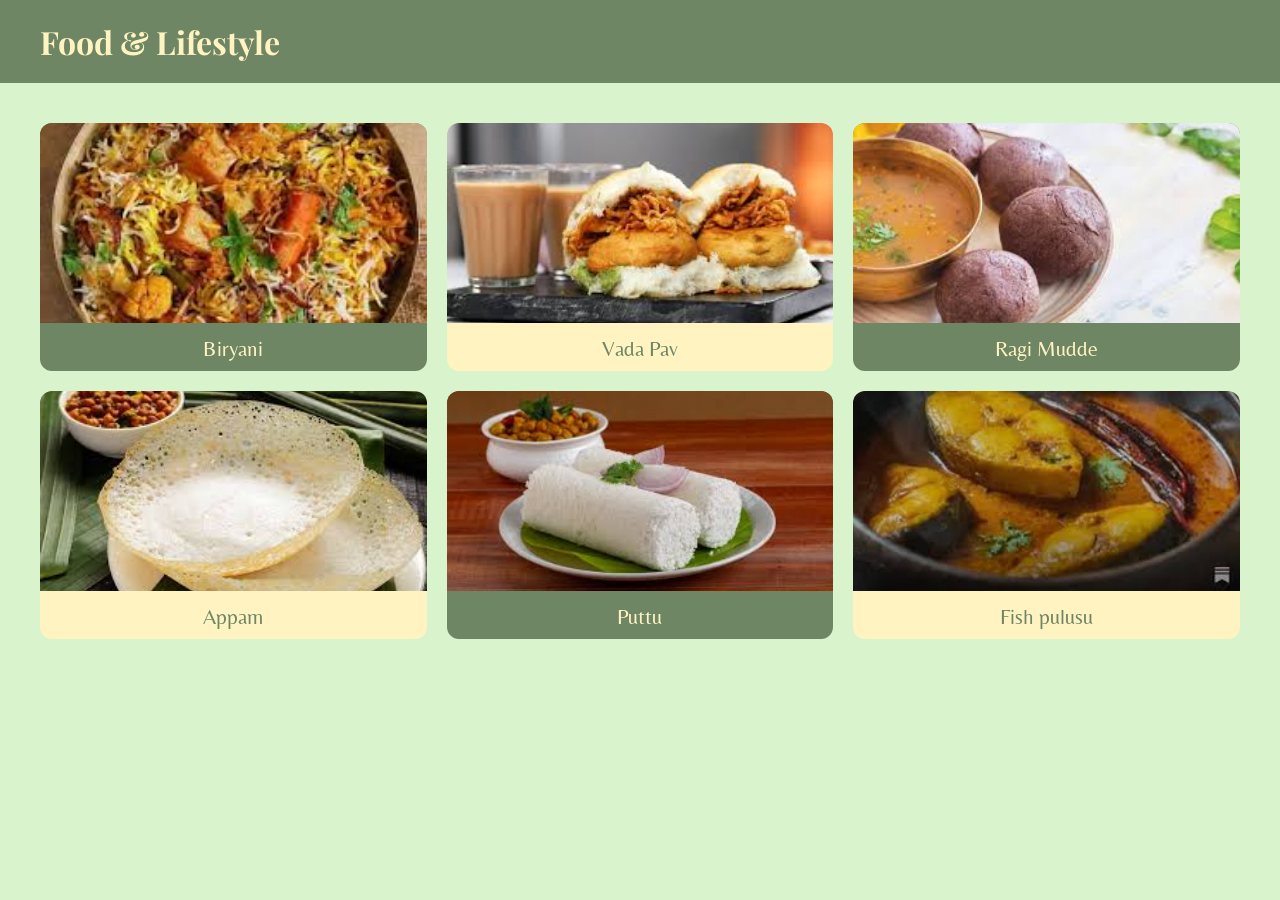
<file: index.html>
<!DOCTYPE html>
<html lang="en">
    <head>
        <meta charset="UTF-8">
        <meta name="viewport" content="width=device-width, initial-scale=1.0">
        <title>FOOD & LIFESTYLE</title>
        <link rel="stylesheet" href="style.css">
<link href="https://fonts.googleapis.com/css2?family=Playfair+Display:wght@700&family=Inter:wght@300;400;600&family=Belleza&display=swap" rel="stylesheet">    </head>
    <body>
        <header>
            <h1>Food & Lifestyle</h1>
        </header>   
        <div class="gallery">
            <a href="Biryani.html">
              <div class="card">
                  <img src="images/download.jpg" alt="image of biryani">
                  <p>Biryani</p>
              </div>
            </a>
            <a href="vadapav.html">
                <div class="card">
                    <img src="images/VADAPAV.jpg" alt="image of vadapav">
                    <p>Vada Pav</p>
                </div>
            </a>
            <a href="ragimudde.html">   
                <div class="card">
                 <img src="images/RAGIMUDDE.jpg" alt="image of ragi mudde">
                 <p>Ragi Mudde</p>
                </div>
             </a>
            <a href="appam.html">
                <div class="card">
                  <img src="images/APPAM.jpg" alt="image of appam">
                    <p>Appam</p>
             </div>
            </a>
            <a href="puttu.html">
                <div class="card">
                     <img src="images/PUTTU.jpg" alt="image of puttu">
                     <p>Puttu</p>
                </div>
           </a>
            <a href="fish.html">
                <div class="card">
                 <img src="images/FISHPULUSU.jpg" alt="image of fish pulusu">
                 <p>Fish pulusu</p>
             </div>
            </a>
        </div>
    </body>
</html>
</file>
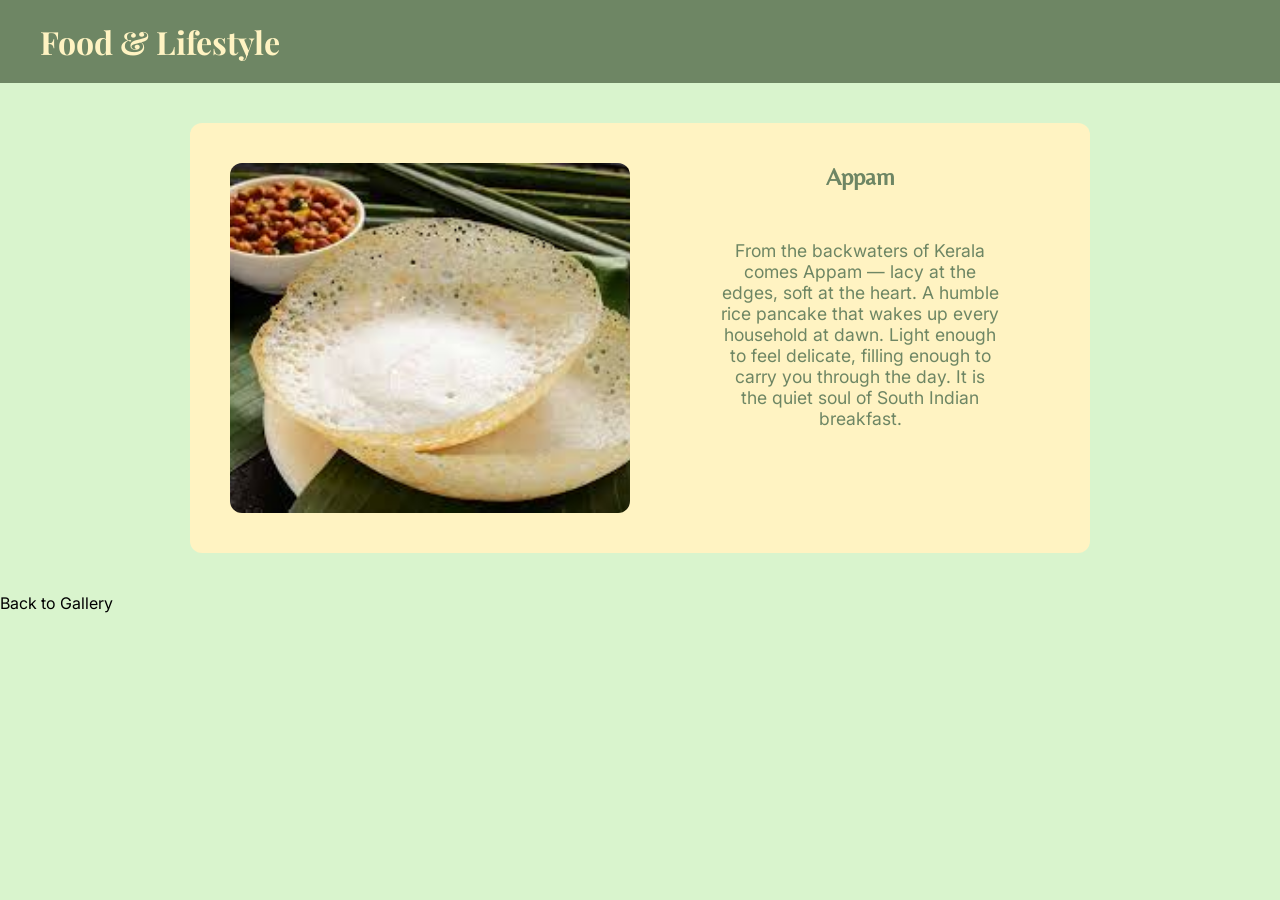
<file: appam.html>
<!DOCTYPE html>
<html lang="en">
    <head>
        <meta charset="UTF-8">
        <meta name ="viewport" content="width=device-width, initial-scale=1.0">
        <title>Appam</title>
        <link rel="stylesheet" href="style.css">
        <link href="https://fonts.googleapis.com/css2?family=Playfair+Display:wght@700&family=Inter:wght@300;400;600&family=Belleza&display=swap" rel="stylesheet">    
    </head>
    <body class="cream">
        <header>
           <h1>Food & Lifestyle</h1> 
        </header>
        <div class="detail-card">
            <img src="images/APPAM.jpg" alt="image of appam">
            <div class="detail-text"> 
            <h2>Appam</h2>
            <p>From the backwaters of Kerala comes Appam — lacy at the edges, soft at the heart. A humble rice pancake that wakes up every household at dawn. Light enough to feel delicate, filling enough to carry you through the day. It is the quiet soul of South Indian breakfast. </p>
        </div>
        </div>
        <a href="index.html">Back to Gallery</a>
    </body>
</html>
</file>
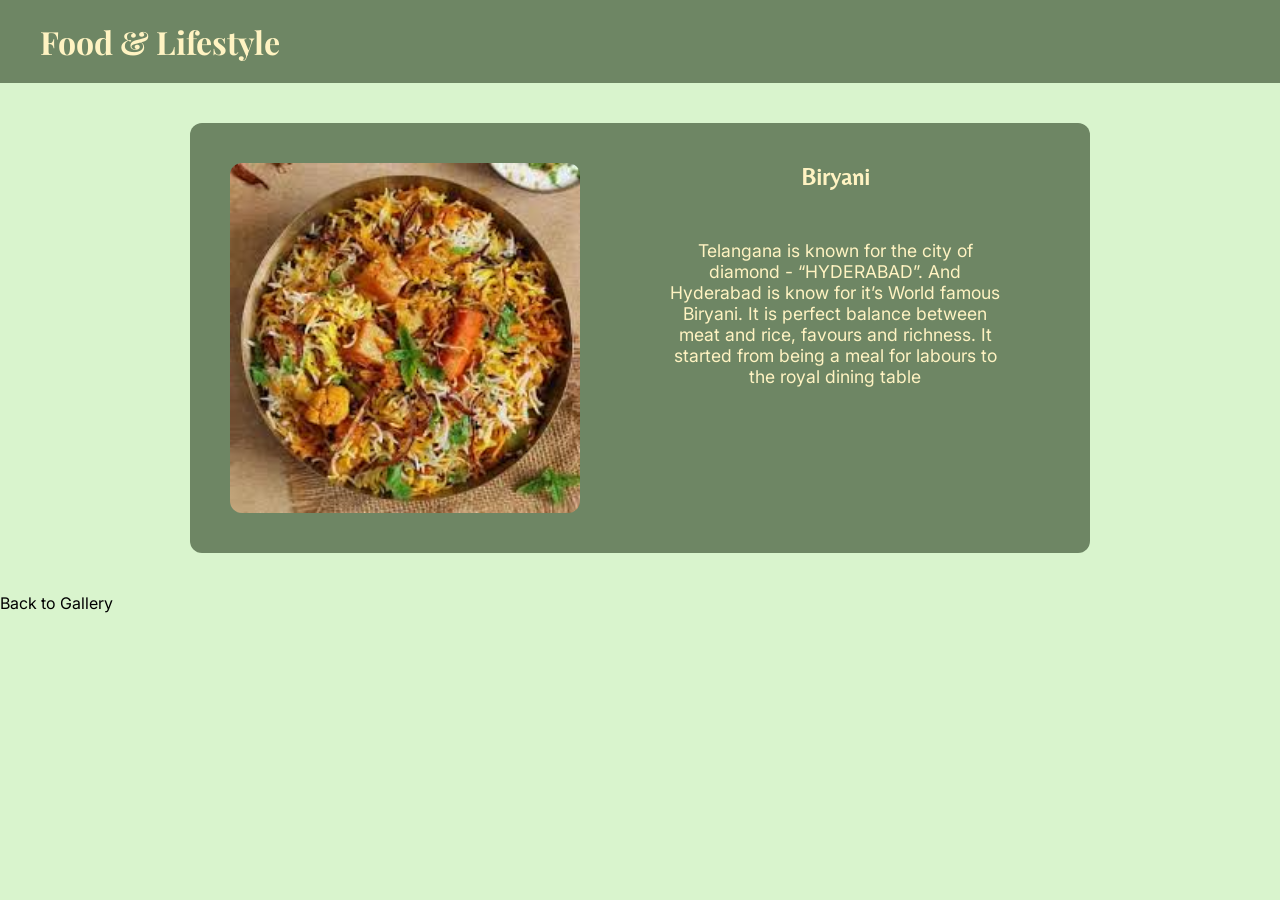
<file: Biryani.html>
<!DOCTYPE html>
<html lang="en">
    <head>
        <meta charset="UTF-8">
        <meta name ="viewport" content="width=device-width, initial-scale=1.0">
        <title>Biryani</title>
        <link rel="stylesheet" href="style.css">
        <link href="https://fonts.googleapis.com/css2?family=Playfair+Display:wght@700&family=Inter:wght@300;400;600&family=Belleza&display=swap" rel="stylesheet">    
    </head>
    <body class="green">
        <header>
           <h1>Food & Lifestyle</h1> 
        </header>
        <div class="detail-card">
            <img src="images/download.jpg" alt="image of biryani">
            <div class="detail-text"> 
            <h2>Biryani</h2>
            <p>Telangana is known for the city of diamond - “HYDERABAD”. And Hyderabad is know for it’s World famous  Biryani. It is perfect balance between meat and rice, favours and richness.
It started from being a meal for labours to the royal dining table  </p>
        </div>
        </div>
        <a href="index.html">Back to Gallery</a>
    </body>
</html>
</file>
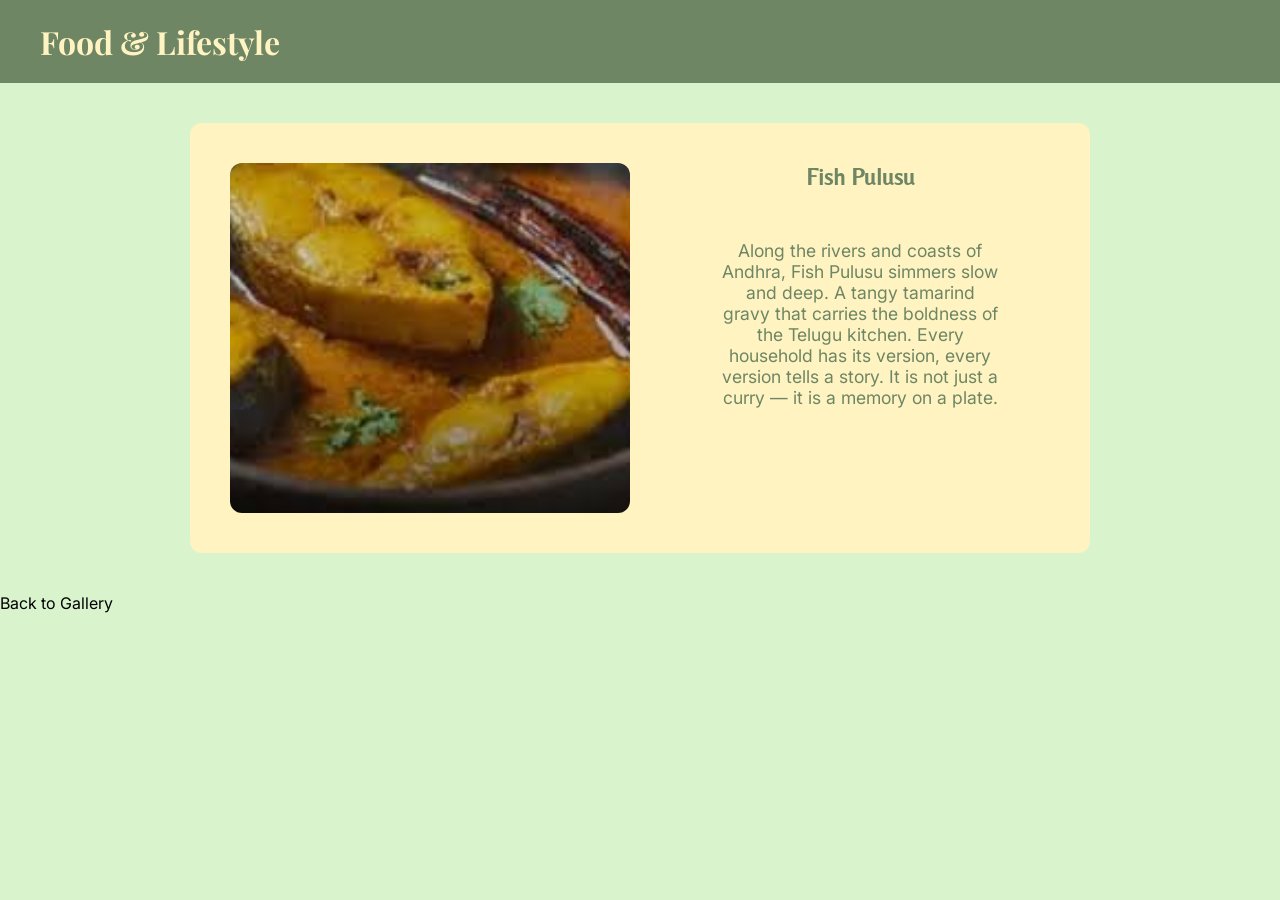
<file: fish.html>
<!DOCTYPE html>
<html lang="en">
    <head>
        <meta charset="UTF-8">
        <meta name ="viewport" content="width=device-width, initial-scale=1.0">
        <title>Fish Pulusu</title>
        <link rel="stylesheet" href="style.css">
        <link href="https://fonts.googleapis.com/css2?family=Playfair+Display:wght@700&family=Inter:wght@300;400;600&family=Belleza&display=swap" rel="stylesheet">    
    </head>
    <body class="cream">
        <header>
           <h1>Food & Lifestyle</h1> 
        </header>
        <div class="detail-card">
            <img src="images/FISHPULUSU.jpg" alt="image of FISHPULUSU">
            <div class="detail-text"> 
            <h2>Fish Pulusu</h2>
            <p>Along the rivers and coasts of Andhra, Fish Pulusu simmers slow and deep. A tangy tamarind gravy that carries the boldness of the Telugu kitchen. Every household has its version, every version tells a story. It is not just a curry — it is a memory on a plate. </p>
        </div>
        </div>
        <a href="index.html">Back to Gallery</a>
    </body>
</html>
</file>
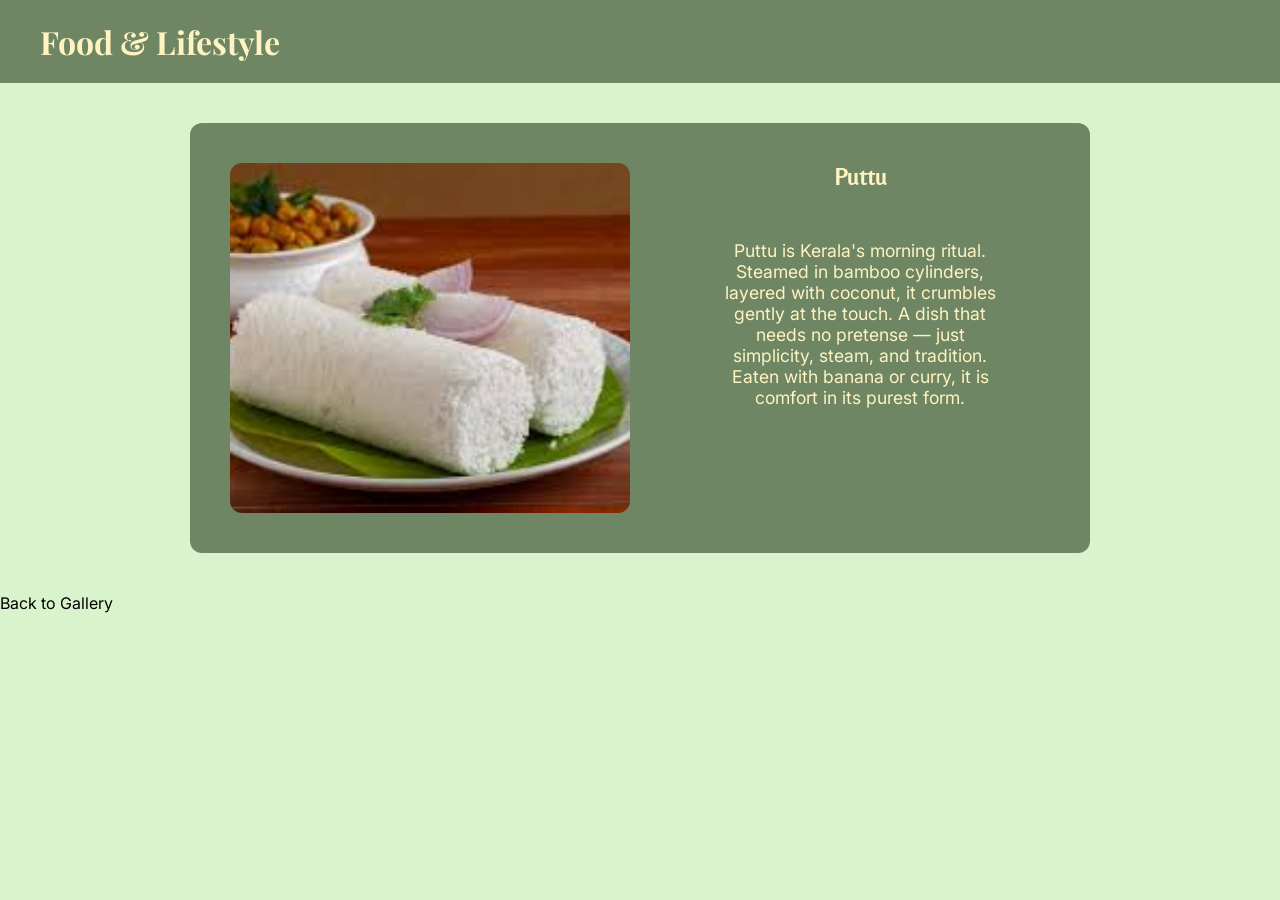
<file: puttu.html>
<!DOCTYPE html>
<html lang="en">
    <head>
        <meta charset="UTF-8">
        <meta name ="viewport" content="width=device-width, initial-scale=1.0">
        <title>puttu</title>
        <link rel="stylesheet" href="style.css">
        <link href="https://fonts.googleapis.com/css2?family=Playfair+Display:wght@700&family=Inter:wght@300;400;600&family=Belleza&display=swap" rel="stylesheet">    
    </head>
    <body class="green">
        <header>
           <h1>Food & Lifestyle</h1> 
        </header>
        <div class="detail-card">
            <img src="images/PUTTU.jpg" alt="image of puutu">
            <div class="detail-text"> 
            <h2>Puttu</h2>
            <p>Puttu is Kerala's morning ritual. Steamed in bamboo cylinders, layered with coconut, it crumbles gently at the touch. A dish that needs no pretense — just simplicity, steam, and tradition. Eaten with banana or curry, it is comfort in its purest form. </p>
        </div>
        </div>
        <a href="index.html">Back to Gallery</a>
    </body>
</html>
</file>
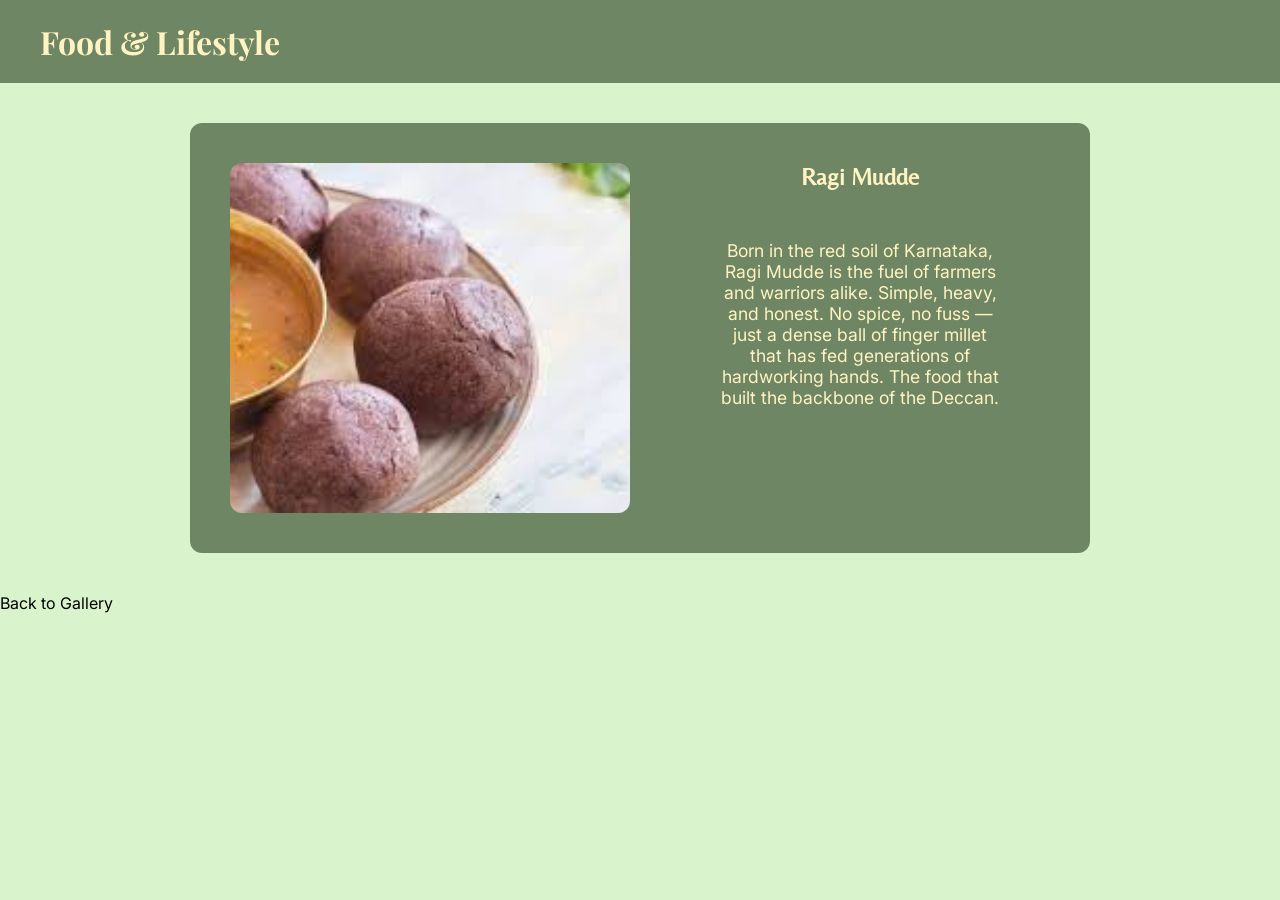
<file: ragimudde.html>
<!DOCTYPE html>
<html lang="en">
    <head>
        <meta charset="UTF-8">
        <meta name ="viewport" content="width=device-width, initial-scale=1.0">
        <title>Ragimudde</title>
        <link rel="stylesheet" href="style.css">
        <link href="https://fonts.googleapis.com/css2?family=Playfair+Display:wght@700&family=Inter:wght@300;400;600&family=Belleza&display=swap" rel="stylesheet">    
    </head>
    <body class="green">
        <header>
           <h1>Food & Lifestyle</h1> 
        </header>
        <div class="detail-card">
            <img src="images/RAGIMUDDE.jpg" alt="image of Ragi Mudde">
            <div class="detail-text"> 
            <h2>Ragi Mudde</h2>
            <p>Born in the red soil of Karnataka, Ragi Mudde is the fuel of farmers and warriors alike. Simple, heavy, and honest. No spice, no fuss — just a dense ball of finger millet that has fed generations of hardworking hands. The food that built the backbone of the Deccan. </p>
        </div>
        </div>
        <a href="index.html">Back to Gallery</a>
    </body>
</html>
</file>
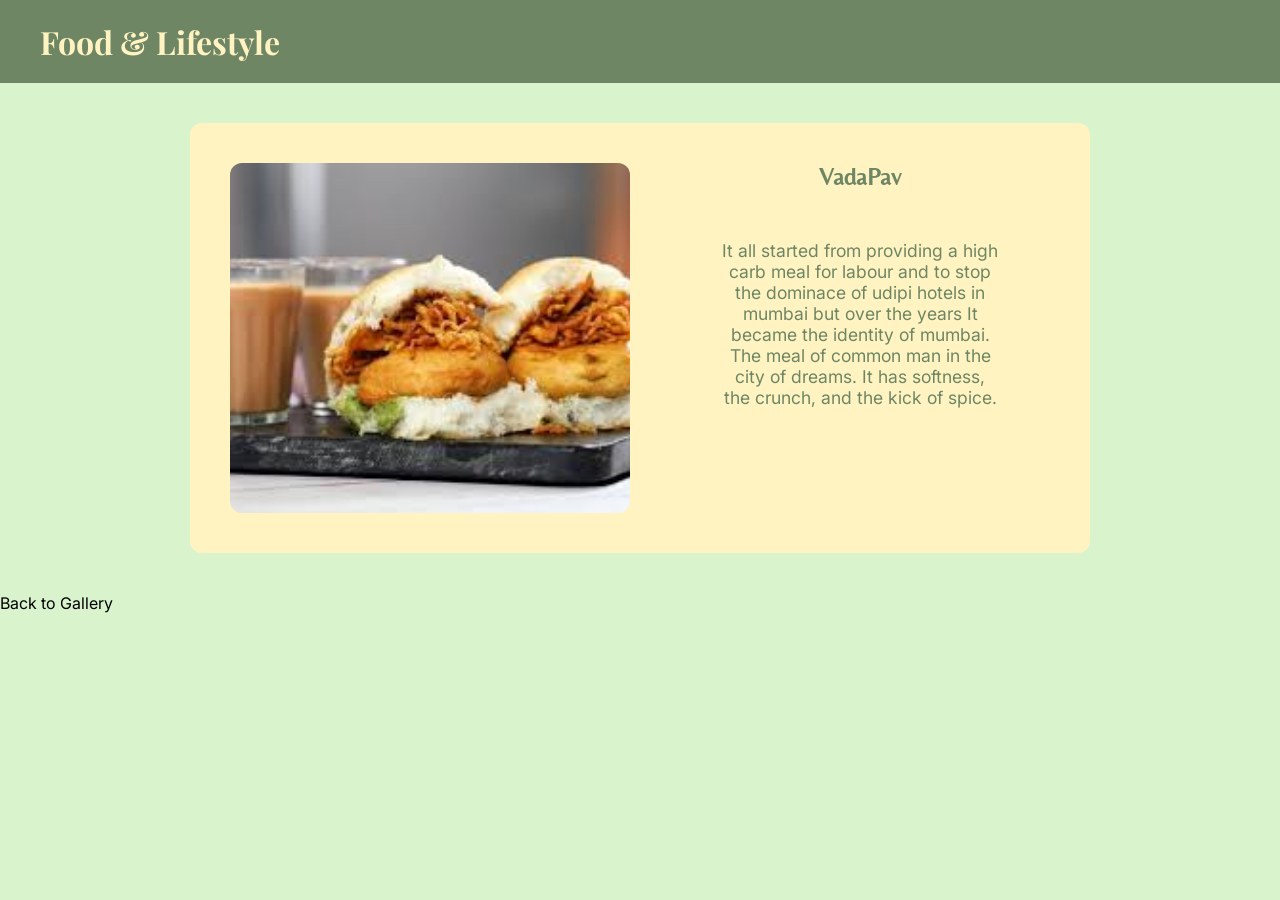
<file: vadapav.html>
<!DOCTYPE html>
<html lang="en">
    <head>
        <meta charset="UTF-8">
        <meta name ="viewport" content="width=device-width, initial-scale=1.0">
        <title>vadapav</title>
        <link rel="stylesheet" href="style.css">
        <link href="https://fonts.googleapis.com/css2?family=Playfair+Display:wght@700&family=Inter:wght@300;400;600&family=Belleza&display=swap" rel="stylesheet">    
    </head>
    <body class="cream">
        <header>
           <h1>Food & Lifestyle</h1> 
        </header>
        <div class="detail-card">
            <img src="images/VADAPAV.jpg" alt="image of vadapav">
            <div class="detail-text"> 
            <h2>VadaPav</h2>
            <p>It all started from providing a high carb meal for labour and to stop the dominace of udipi hotels in mumbai but over the years It became the identity of mumbai.
            The meal of common man in the city of dreams. It has softness, the crunch, and the kick of spice. </p>
        </div>
        </div>
        <a href="index.html">Back to Gallery</a>
    </body>
</html>
</file>
<file: style.css>
* {
  margin: 0;
  padding: 0;
  box-sizing: border-box;
}
body{
    background-color: #d9f4cd;
    font-family: 'Inter', sans-serif;
}
header {
  background-color: #6e8664;
  padding: 20px 40px;
}

header h1 {
  color: #fff3c2;
  font-size: 2rem;
  font-family: 'Playfair Display', serif;
}
.gallery{
    display:grid;
    grid-template-columns: repeat(3, 1fr);
    gap: 20px;
    padding: 40px;
}
.card{
    border-radius: 12px;
    overflow: hidden;
    cursor: pointer;
    text-align: center;
    transition: transform 0.3s ease

}
.gallery a:nth-child(odd) .card {
    background-color: #6e8664;
}
.gallery a:nth-child(even) .card {
    background-color: #fff3c2;
}
.card p {
    font-size: 1.3rem;
    font-family: 'Belleza',serif;
    padding: 10px 0
}
.gallery a:nth-child(odd) .card p {
    color: #fff3c2;
}
.gallery a:nth-child(even) .card p {
    color: #6e8664;
}
.card img {
    width: 100%;
    height: 200px;
    object-fit: cover;
}
.card:hover {
    transform: translateY(-8px);
}
.detail-card {
    display: flex;
    gap: 40px;
    margin: 40px auto;
    max-width: 900px;
    
    background-color: #fff3c2;
    border-radius: 12px;
    padding: 40px;
    text-align: center;

}
body.green .detail-card h2 {
  color: #fff3c2;
  font-family: 'Belleza',serif;
}
body.cream .detail-card h2 {
  color: #6e8664;
    font-family: 'Belleza',serif;
}

.detail-text p{
    font-size: 1.1rem;
    padding: 50px;
    font-family: 'Inter',serif;

}
.detail-card img {
  width: 400px;
  height: 350px;
  object-fit: cover;
  border-radius: 12px;
}
body.green .detail-card{
    background-color: #6e8664;
} 
body.cream .detail-card{
    background-color:#fff3c2;
}
body.green .detail-card p{
    color:#fff3c2;
}
body.cream .detail-card p{
    color:#6e8664;
}
body.green .detail-card {
  background-color: #6e8664;
}
body.cream .detail-card {
  background-color: #fff3c2;
}
a {
  text-decoration: none;
  color: inherit;
}
@media (max-width: 768px) {
  .gallery {
    grid-template-columns: repeat(2, 1fr);
  }
}
@media (max-width: 480px) {
  .gallery {
    grid-template-columns: 1fr;
    padding: 20px;
  }
  .detail-card {
    flex-direction: column;
  }
  .detail-card img {
    width: 100%;
    height: 250px;
  }
}
</file>
